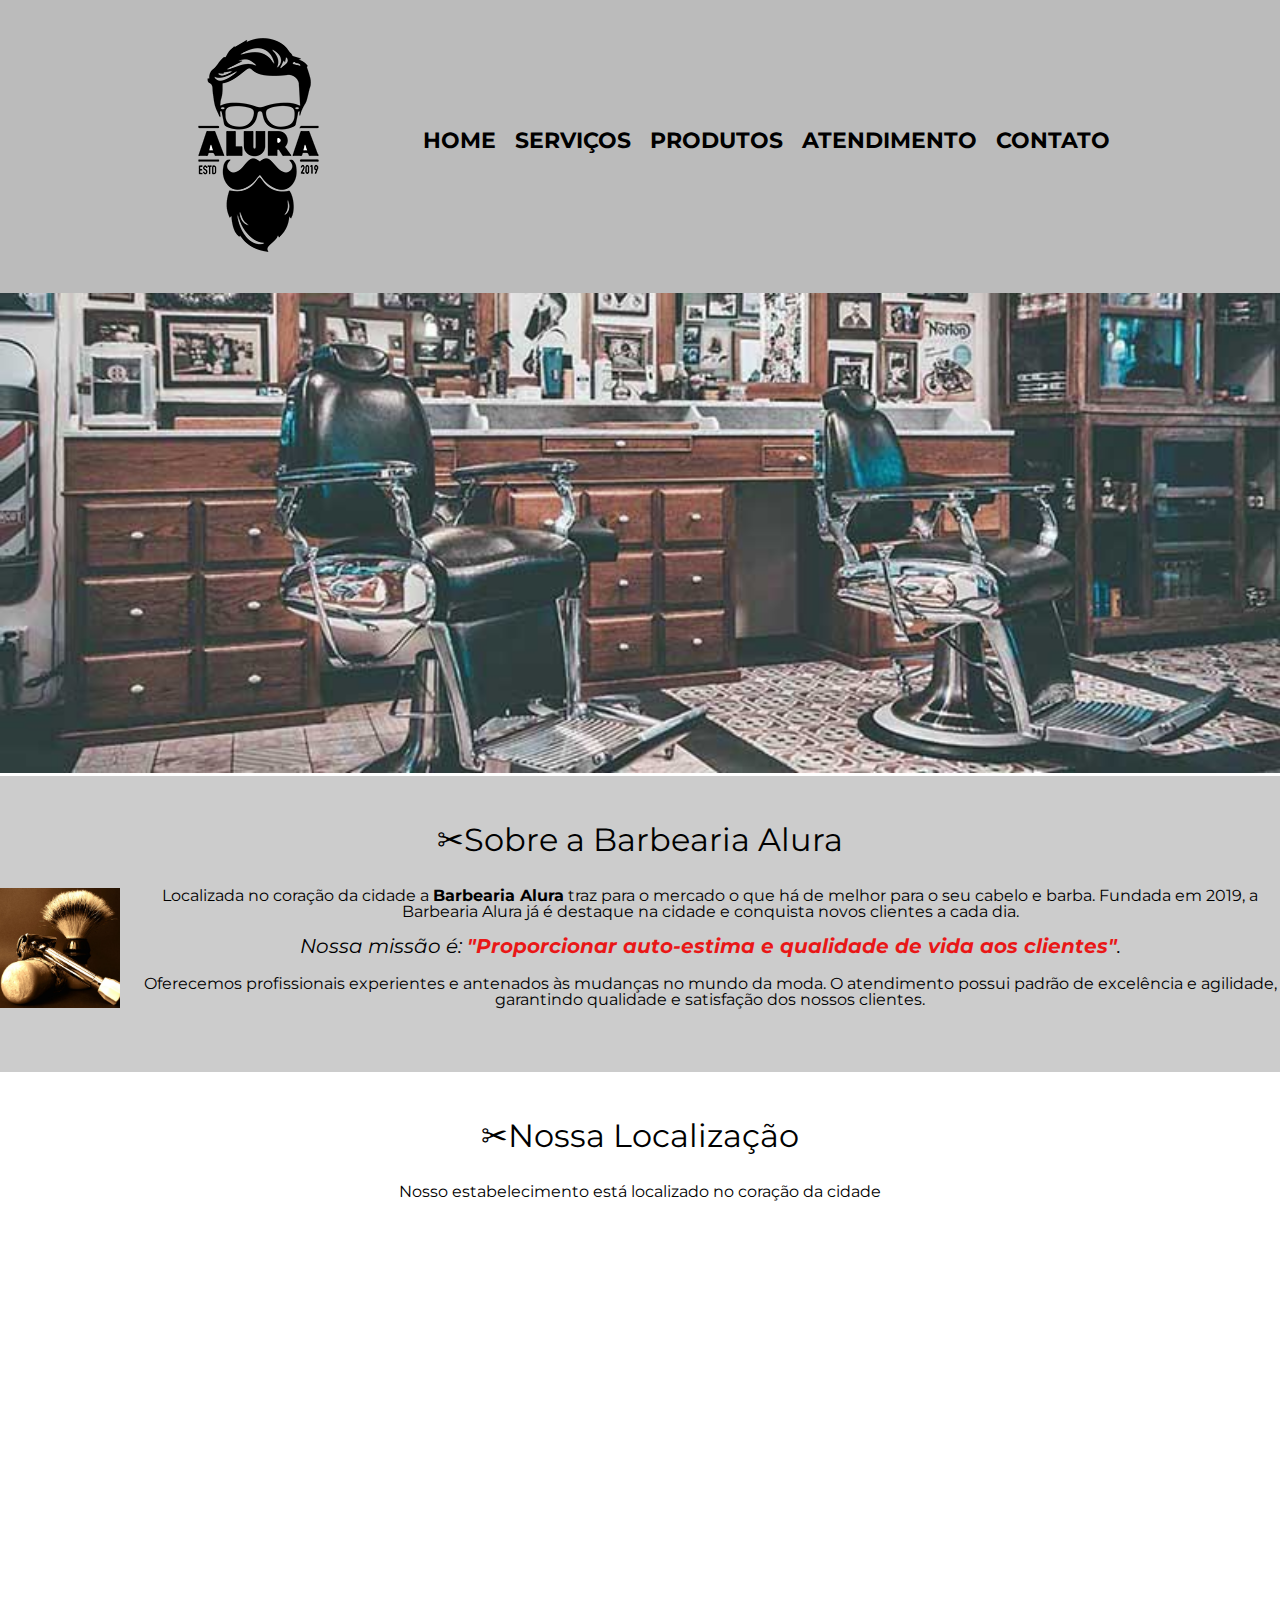
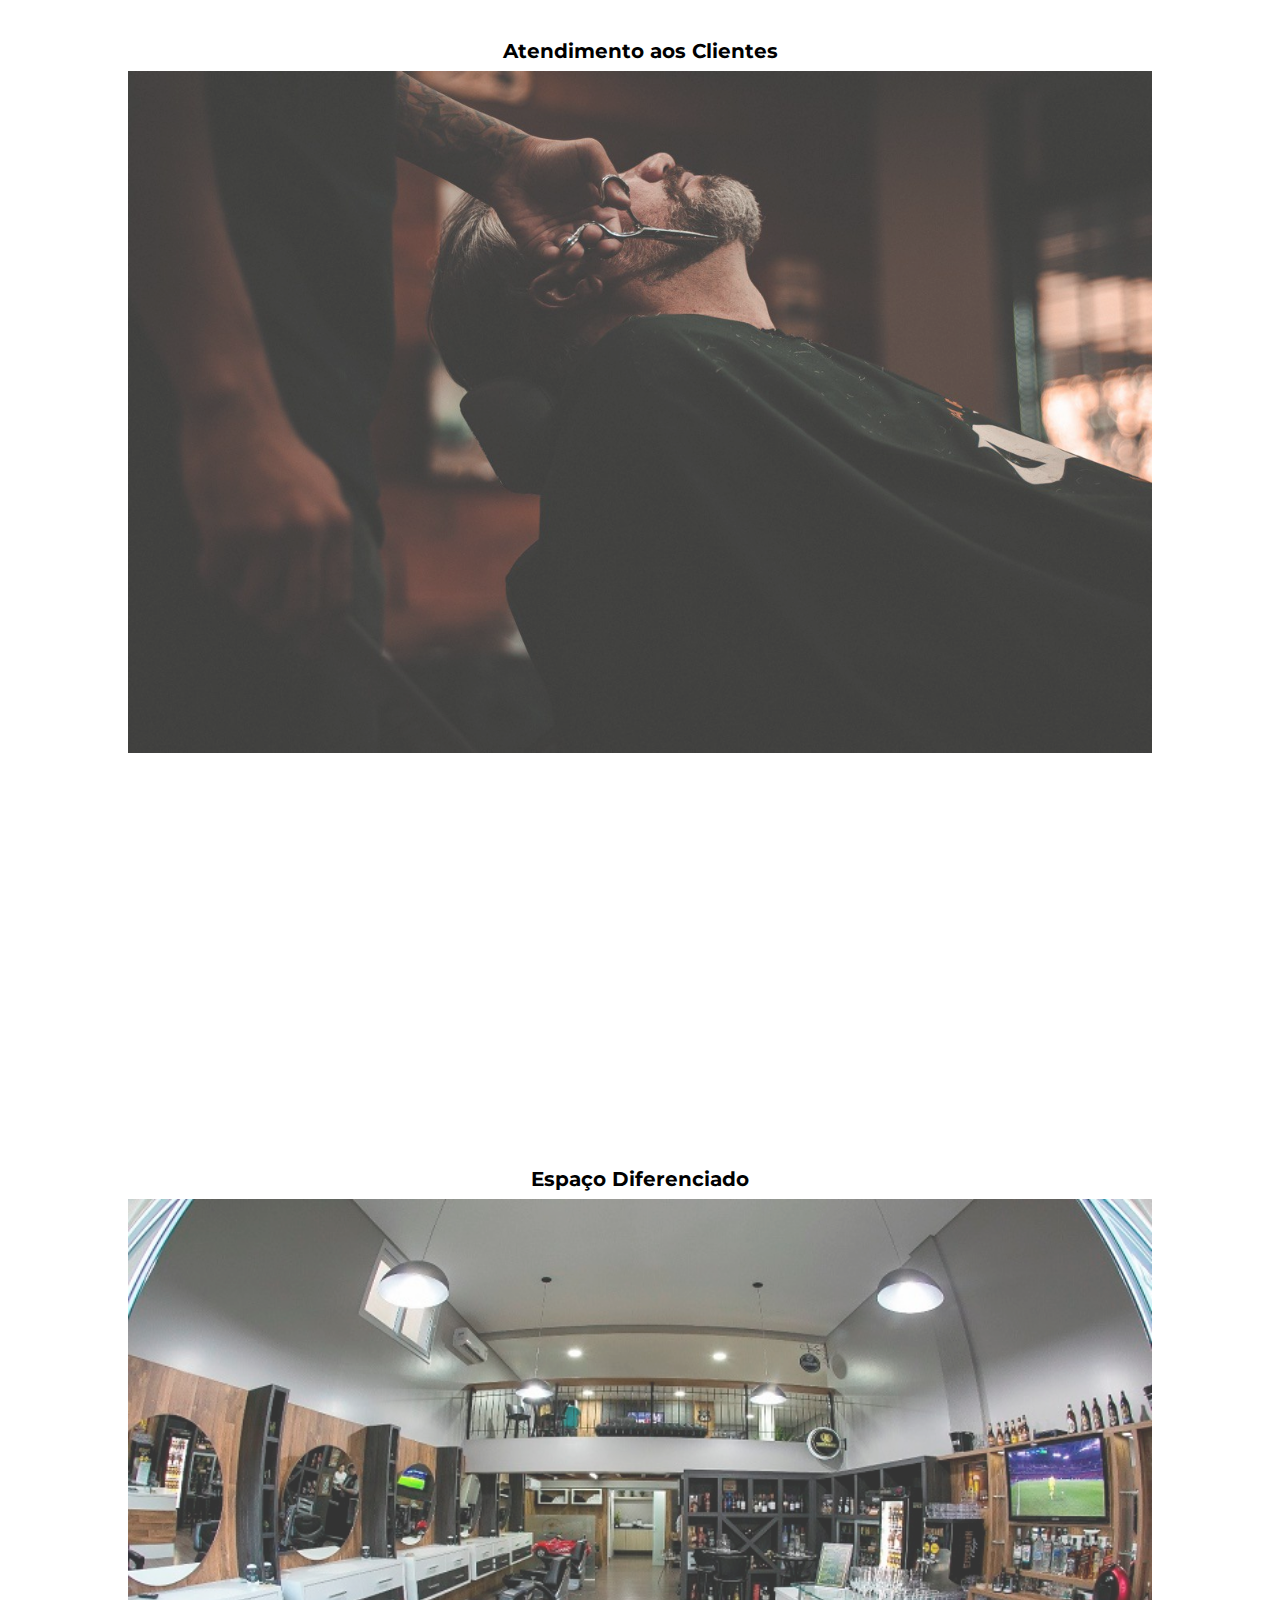
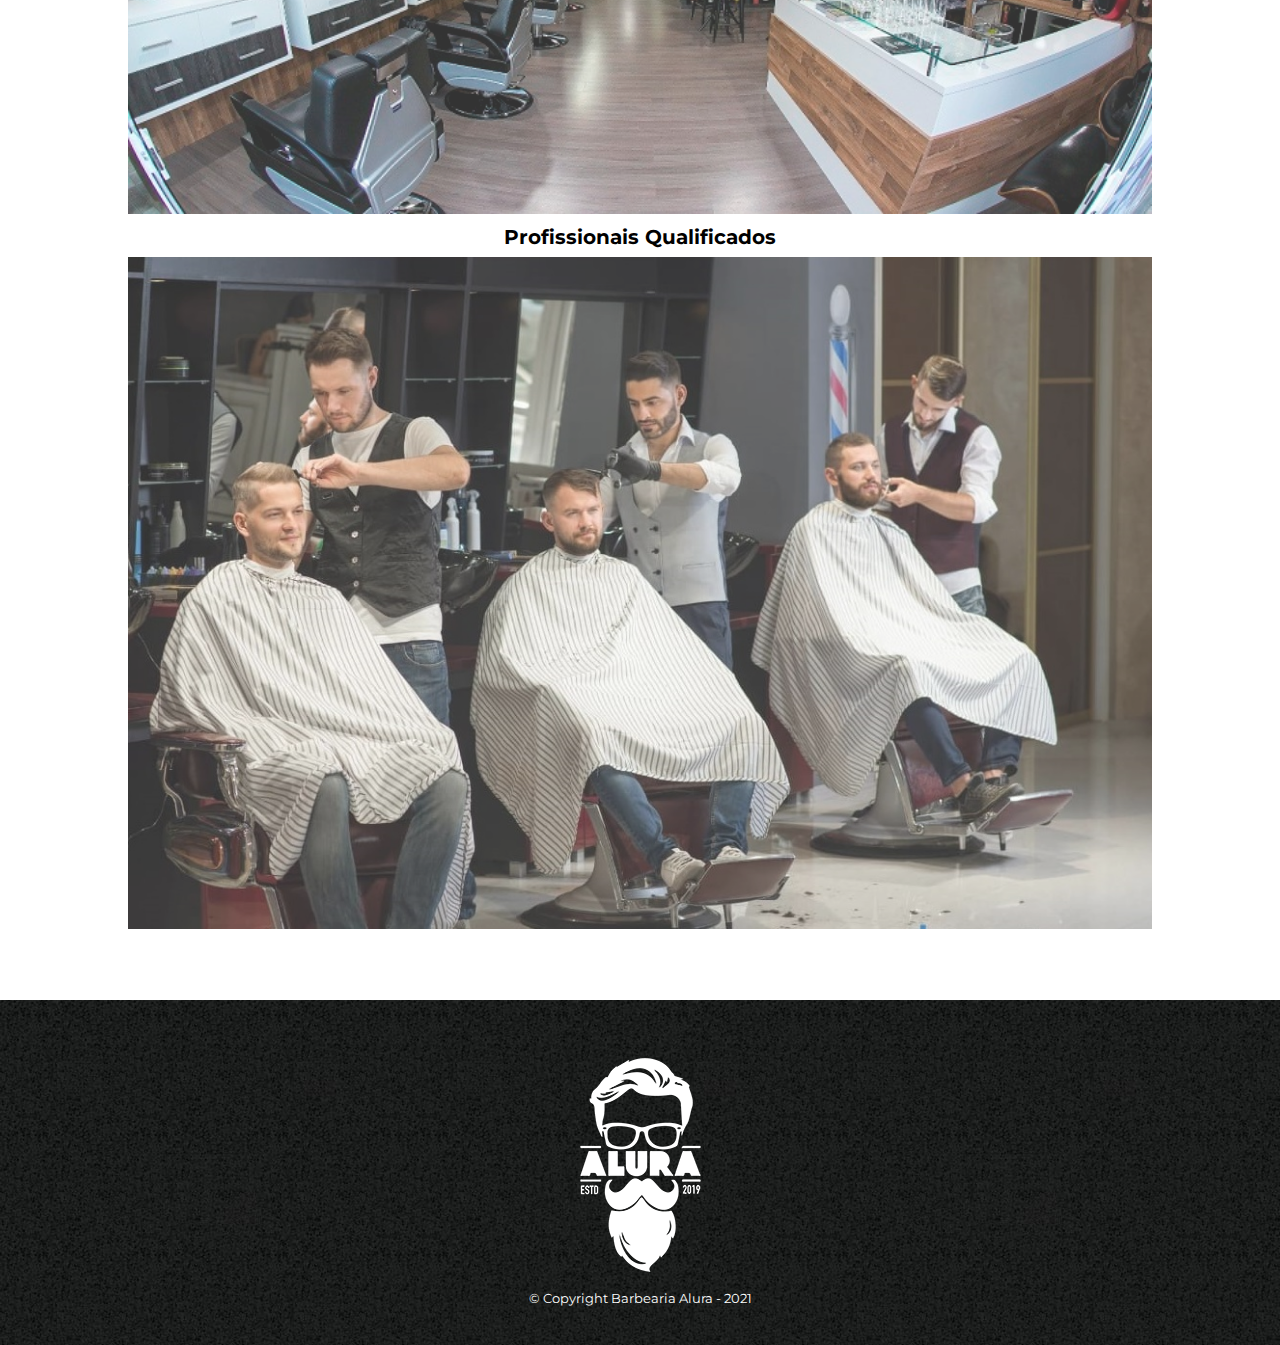
<file: index.html>
<!DOCTYPE html>
<html lang="pt-br">
    <head>
        <!--Na tag head devem estar as informações que serão passadas para o nevegador -->
        <meta charset="UTF-8">
        <meta name="viewport" content="width=device-width">
        <title>Barbearia Alura</title>
        <link rel="stylesheet" href="css/reset.css">
        <link rel="stylesheet" href="css/layout-fixo.css">
        <link rel="stylesheet" href="css/style-home.css">
        <link rel="stylesheet" href="css/style.css">
        <link rel="preconnect" href="https://fonts.googleapis.com">
        <link href="https://fonts.googleapis.com/css2?family=Montserrat:wght@100;200&display=swap" rel="stylesheet">
    </head>
    <body>
        <header>
            <div class="centralizaMenu">
                <h1><img src="img/logo.png" alt="Logo Barbearia Alura"></h1>
    
                <nav>
                    <ul>
                        <li><a href="index.html">Home</a></li>
                        <li><a href="servicos.html">Serviços</a></li>
                        <li><a href="produtos.html">Produtos</a></li>
                        <li><a href="atendimento.html">Atendimento</a></li>
                        <li><a href="contato.html">Contato</a></li>
                    </ul>
                </nav>
            </div>
        </header>

        <img class="banner" src="img/banner.jpg">

        <main>
            <section class="principal">
                <!--Na tag body devem estar as informações que devem ser exibidas na página-->
                <h2 class="titulo-principal">Sobre a Barbearia Alura</h2>
                
                <img class="utensilios" src="img/utensilios.jpg" alt="Utesílios utilizados na barbearia">

                <p id="localizacao">Localizada no coração da cidade a <strong>Barbearia Alura</strong> traz para o mercado o que há de melhor para o seu cabelo e barba. 
                    Fundada em 2019, a Barbearia Alura já é destaque na cidade e conquista novos clientes a cada dia.</p>
            
                <p id="missao"><em>Nossa missão é: <strong>"Proporcionar auto-estima e qualidade de vida aos clientes"</strong>.</em></p>
            
                <p>Oferecemos profissionais experientes e antenados às mudanças no mundo da moda. 
                    O atendimento possui padrão de excelência e agilidade, garantindo qualidade e satisfação dos nossos clientes.</p>
            </section>

            <section class="mapa">
                <h3 class="titulo-principal">Nossa Localização</h3>
                <p>Nosso estabelecimento está localizado no coração da cidade</p>

                <iframe src="https://www.google.com/maps/embed?pb=!1m16!1m12!1m3!1d58516.09800054179!2d-46.69215358665818!3d-23.559243000729484!2m3!1f0!2f0!3f0!3m2!1i1024!2i768!4f13.1!2m1!1salura%20s%C3%A3o%20paulo!5e0!3m2!1spt-BR!2sbr!4v1641489305253!5m2!1spt-BR!2sbr" 
                width="90%" height="300" style="border:0;" allowfullscreen="" loading="lazy"></iframe>
            </section>
            
            <section>
                <ul class="beneficios">
                    <li>
                        <h3 class="tituloBenef">Atendimento aos Clientes</h4>    
                        <img class="imagemBenef" src="img/beneficios.jpg">

                        <iframe class="video-benef" src="https://www.youtube.com/embed/hUAgjTl4MmA" title="YouTube video player" frameborder="0" allow="accelerometer; autoplay; clipboard-write; encrypted-media; gyroscope; picture-in-picture" allowfullscreen></iframe>
                    </li>        
                    <li>
                        <h3 class="tituloBenef">Espaço Diferenciado</h4>    
                        <img class="imagemBenef" src="img/espaco-diferenciado.jpg">  
                    </li>
                    <li>
                        <h3 class="tituloBenef">Profissionais Qualificados</h4>    
                        <img class="imagemBenef" src="img/profissionais-qualificados.jpg">  
                    </li>
                </ul>
            </section>
        </main>

        <footer class="rodape">
            <img src="img/logo-branco.png" alt="Logo Barbearia Alura">
            <p>&copy; Copyright Barbearia Alura - 2021</p>
        </footer>

    </body>
</html>
</file>
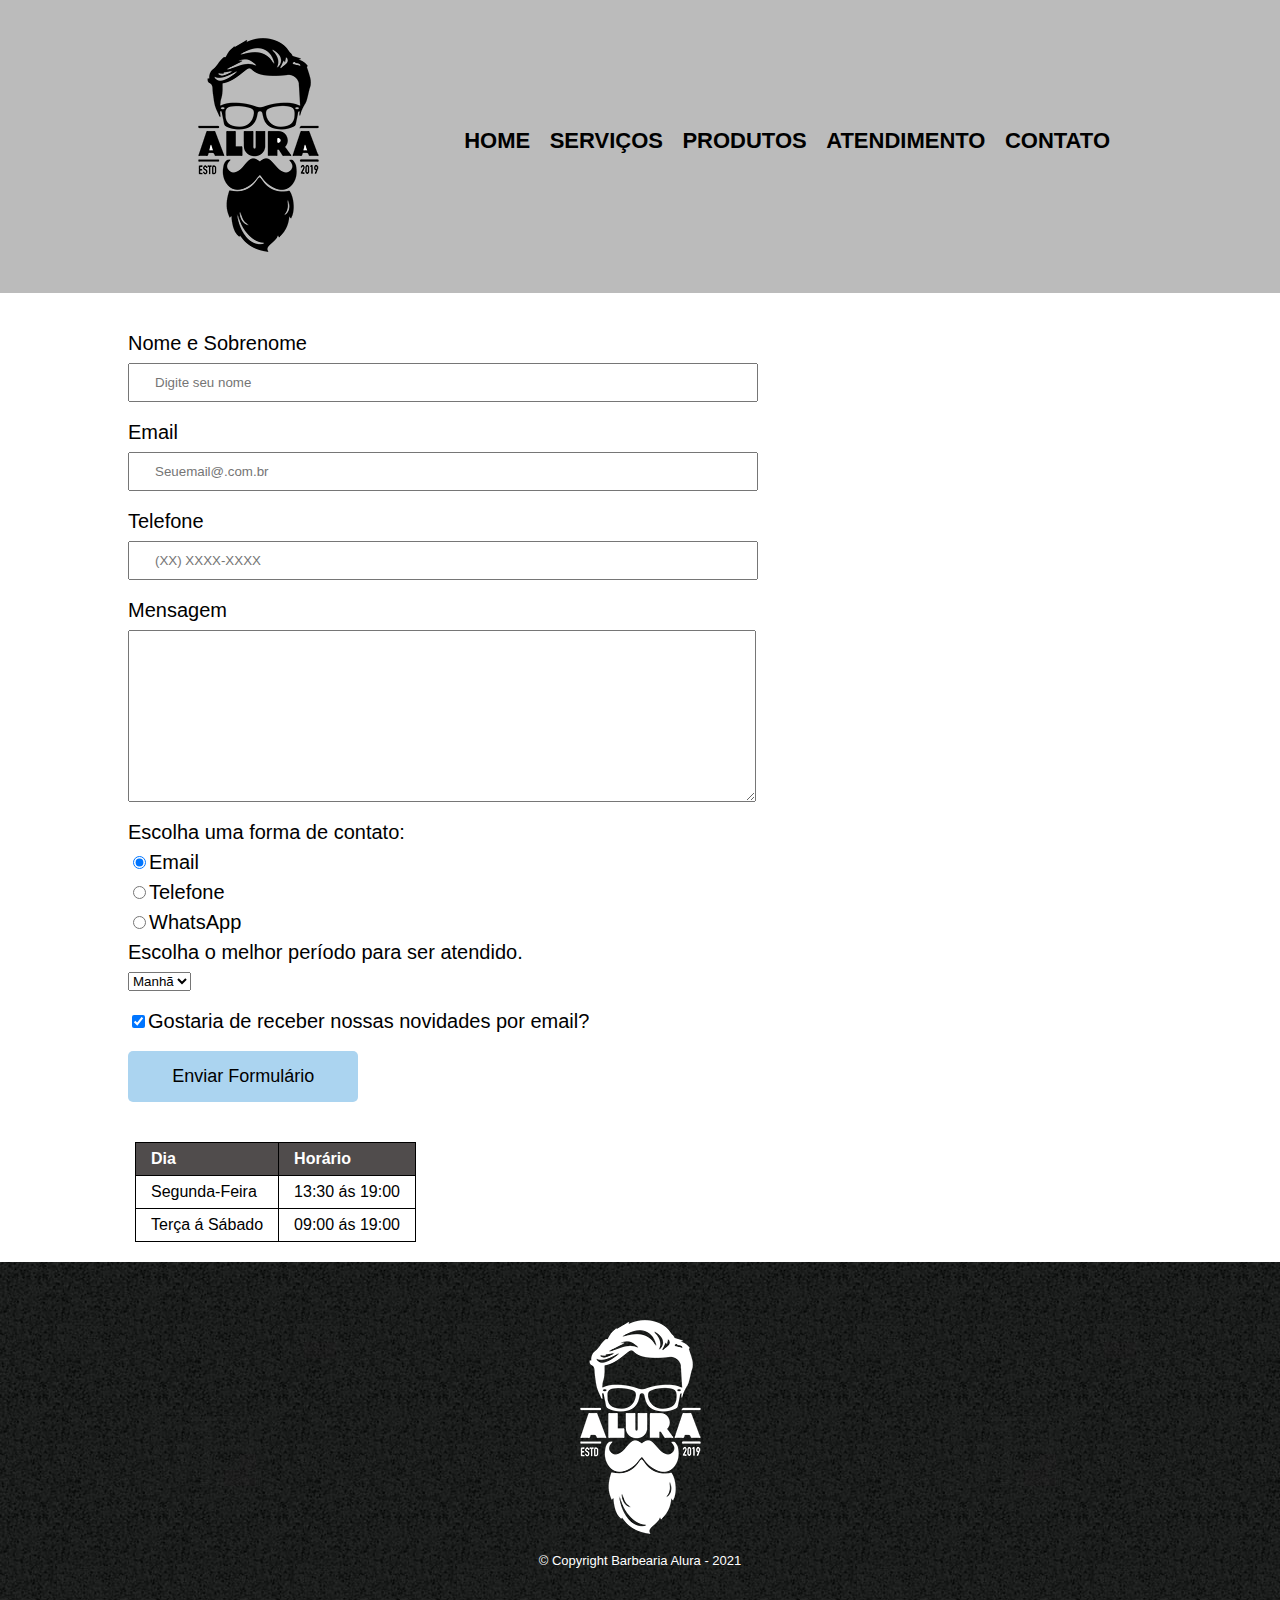
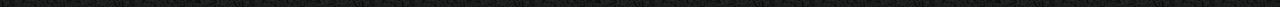
<file: contato.html>
<!DOCTYPE html>
<html lang="pt-br">
    <head>
        <!--Na tag head devem estar as informações que serão passadas para o nevegador -->
        <meta charset="UTF-8">
        <title>Contatos - Barbearia Alura</title>
        <link rel="stylesheet" href="css/reset.css">
        <link rel="stylesheet" href="css/layout-fixo.css">
        <link rel="stylesheet" href="css/style-home.css">
        <link rel="stylesheet" href="css/style.css">
        <link rel="stylesheet" href="css/contato.css">
    </head>
    <body>
        <header>
            <div class="centralizaMenu">
                <h1><img src="img/logo.png" alt="Logo Barbearia Alura"></h1>

                <nav>
                    <ul>
                        <li><a href="index.html">Home</a></li>
                        <li><a href="servicos.html">Serviços</a></li>
                        <li><a href="produtos.html">Produtos</a></li>
                        <li><a href="atendimento.html">Atendimento</a></li>
                        <li><a href="contato.html">Contato</a></li>
                    </ul>
                </nav>
            </div>
        </header>

        <main>
            <form>
                <label for="nomesobrenome">Nome e Sobrenome</label>
                <input type="text" id="nomesobrenome" class="input-padrao" required placeholder="Digite seu nome">

                <label for="email">Email</label>
                <input type="email" id="email" class="input-padrao" required placeholder="Seuemail@.com.br">

                <label for="telefone">Telefone</label>
                <input type="tel" id="telefone" class="input-padrao" required placeholder="(XX) XXXX-XXXX">

                <label for="mensagem">Mensagem</label>
                <textarea cols="70" rows="10" id="mensagem" class="input-padrao" required></textarea>

                <fieldset>
                    <legend>Escolha uma forma de contato:</legend>
                    <label for="radio-email"><input type="radio" name="contato" value="email" id="radio-email" checked>Email</label>
                    
                    <label for="radio-telefone"><input type="radio" name="contato" value="telefone" id="radio-telefone">Telefone</label>
                    
                    <label for="radio-whats"><input type="radio" name="contato" value="whats" id="radio-whats">WhatsApp</label>
                </fieldset>

                <fieldset>
                    <legend>Escolha o melhor período para ser atendido.</legend>
                    <select>
                        <option>Manhã</option>
                        <option>Tarde</option>
                        <option>Noite</option>
                    </select>
                </fieldset>

                <label class="chekbox"><input checked type="checkbox">Gostaria de receber nossas novidades por email?</label>

                <input type="submit" value="Enviar Formulário" class="enviar">
            </form>

            <table>
                <thead>
                    <tr>
                        <td>Dia</td>
                        <td>Horário</td>
                    </tr>
                </thead>   
                <tbody> 
                    <tr>
                        <td>Segunda-Feira</td>
                        <td>13:30 ás 19:00</td>
                    </tr>
                    <tr>
                        <td>Terça á Sábado</td>
                        <td>09:00 ás 19:00</td>
                    </tr>
                </tbody>
            </table>
        </main>

        <footer class="rodape">
            <img src="img/logo-branco.png" alt="Logo Barbearia Alura">
            <p>&copy; Copyright Barbearia Alura - 2021</p>
        </footer>

    </body>
</html>
</file>
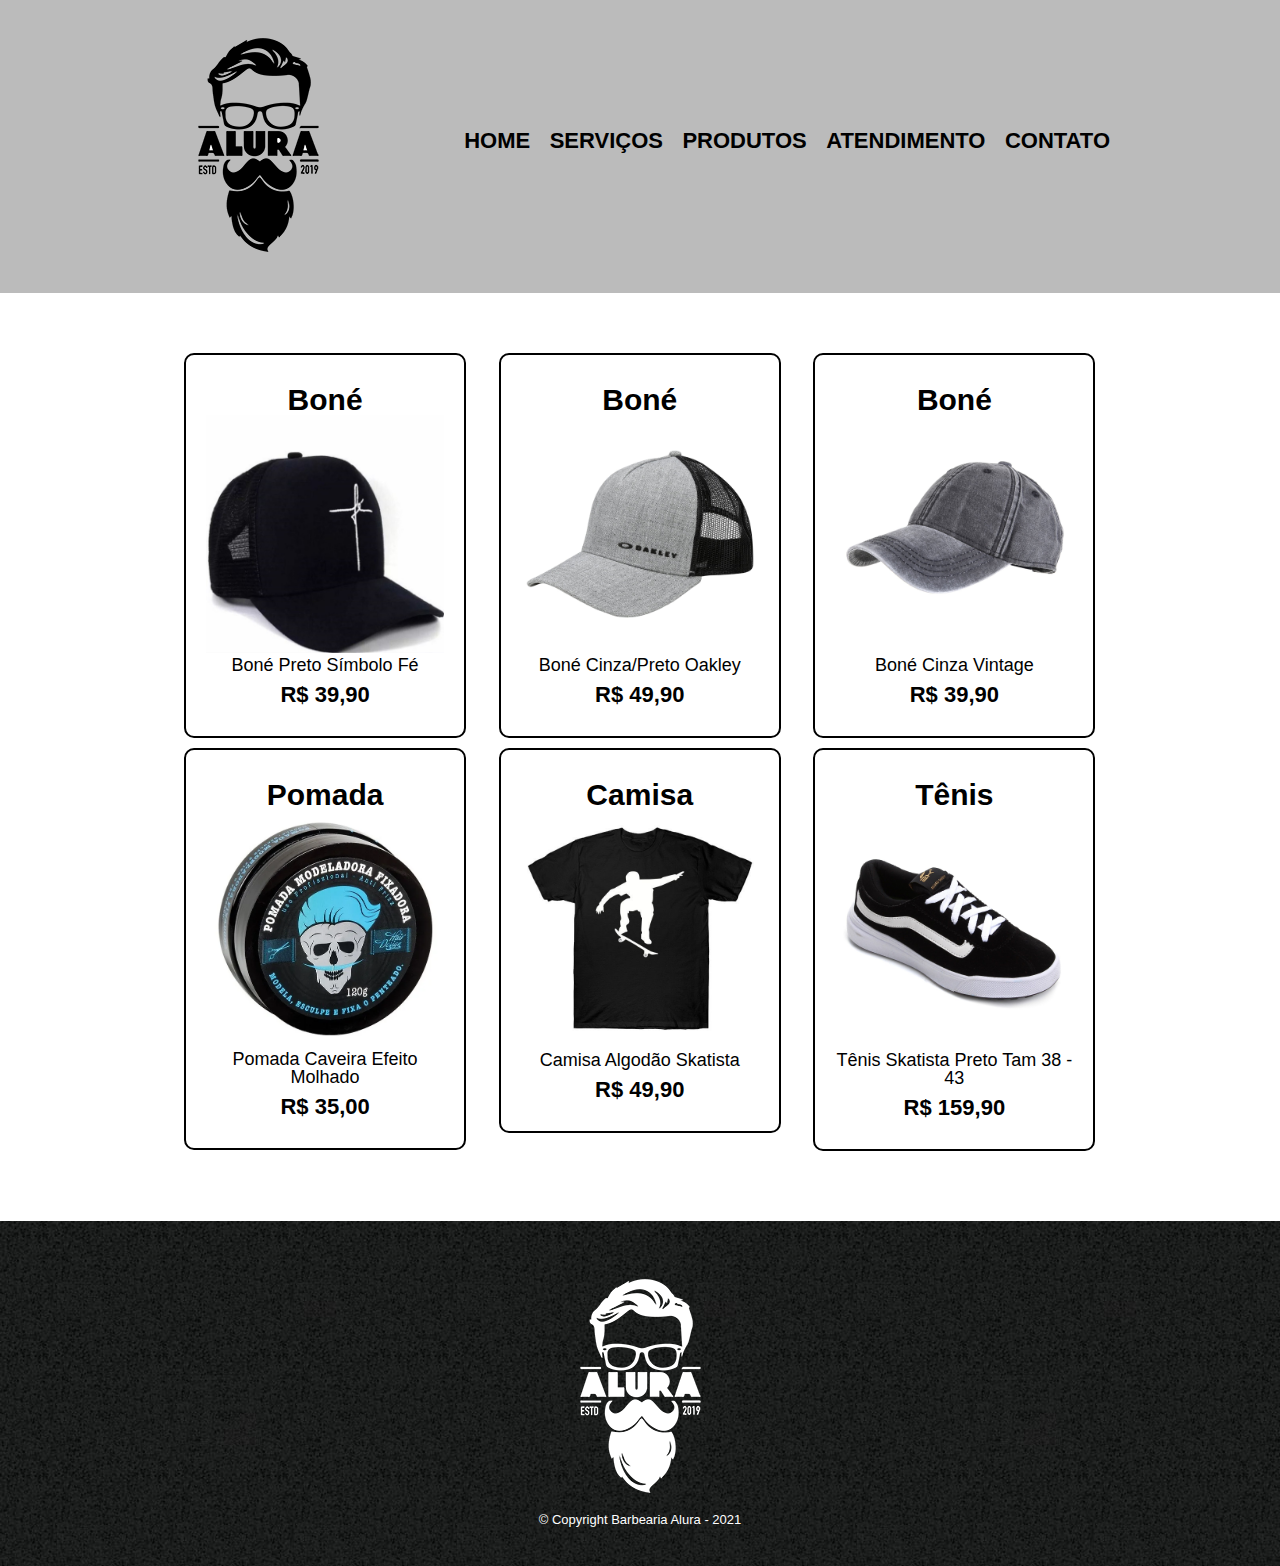
<file: produtos.html>
<!DOCTYPE html>
<html lang="pt-br">
    <head>
        <!--Na tag head devem estar as informações que serão passadas para o nevegador -->
        <meta charset="UTF-8">
        <title>Produtos - Barbearia Alura</title>
        <link rel="stylesheet" href="css/reset.css">
        <link rel="stylesheet" href="css/layout-fixo.css">
        <link rel="stylesheet" href="css/style-home.css">
        <link rel="stylesheet" href="css/style.css">
        <link rel="stylesheet" href="css/produtos.css">
    </head>
    <body>
        <header>
            <div class="centralizaMenu">
                <h1><img src="img/logo.png" alt="Logo Barbearia Alura"></h1>

                <nav>
                    <ul>
                        <li><a href="index.html">Home</a></li>
                        <li><a href="servicos.html">Serviços</a></li>
                        <li><a href="produtos.html">Produtos</a></li>
                        <li><a href="atendimento.html">Atendimento</a></li>
                        <li><a href="contato.html">Contato</a></li>
                    </ul>
                </nav>
            </div>
        </header>

        <main>
            <ul class="produtos">
                <li>
                    <h2>Boné</h2>
                    <img class="imagemProdutos" src="img/bone-1.jpg">
                    <p class="descricaoProdutos">Boné Preto Símbolo Fé</p>
                    <p class="precoProdutos">R$ 39,90</p>
                </li>
                <li>
                    <h2>Boné</h2>
                    <img class="imagemProdutos" src="img/bone-3.jpg">
                    <p class="descricaoProdutos">Boné Cinza/Preto Oakley</p>
                    <p class="precoProdutos">R$ 49,90</p>
                </li>
                <li>
                    <h2>Boné</h2>
                    <img class="imagemProdutos" src="img/bone-5.jpg">
                    <p class="descricaoProdutos">Boné Cinza Vintage</p>
                    <p class="precoProdutos">R$ 39,90</p>
                </li>
                <li>
                    <h2>Pomada</h2>
                    <img class="imagemProdutos" src="img/pomada-cavera.jpg">
                    <p class="descricaoProdutos">Pomada Caveira Efeito Molhado</p>
                    <p class="precoProdutos">R$ 35,00</p>
                </li>
                <li>
                    <h2>Camisa</h2>
                    <img class="imagemProdutos" src="img/camisa-skate.jpg">
                    <p class="descricaoProdutos">Camisa Algodão Skatista</p>
                    <p class="precoProdutos">R$ 49,90</p>
                </li>
                <li>
                    <h2>Tênis</h2>
                    <img class="imagemProdutos" src="img/tenis-skate.jpg">
                    <p class="descricaoProdutos">Tênis Skatista Preto Tam 38 - 43</p>
                    <p class="precoProdutos">R$ 159,90</p>
                </li>
            </ul>
        </main>

        <footer class="rodape">
            <img src="img/logo-branco.png" alt="Logo Barbearia Alura">
            <p>&copy; Copyright Barbearia Alura - 2021</p>
        </footer>

    </body>
</html>
</file>
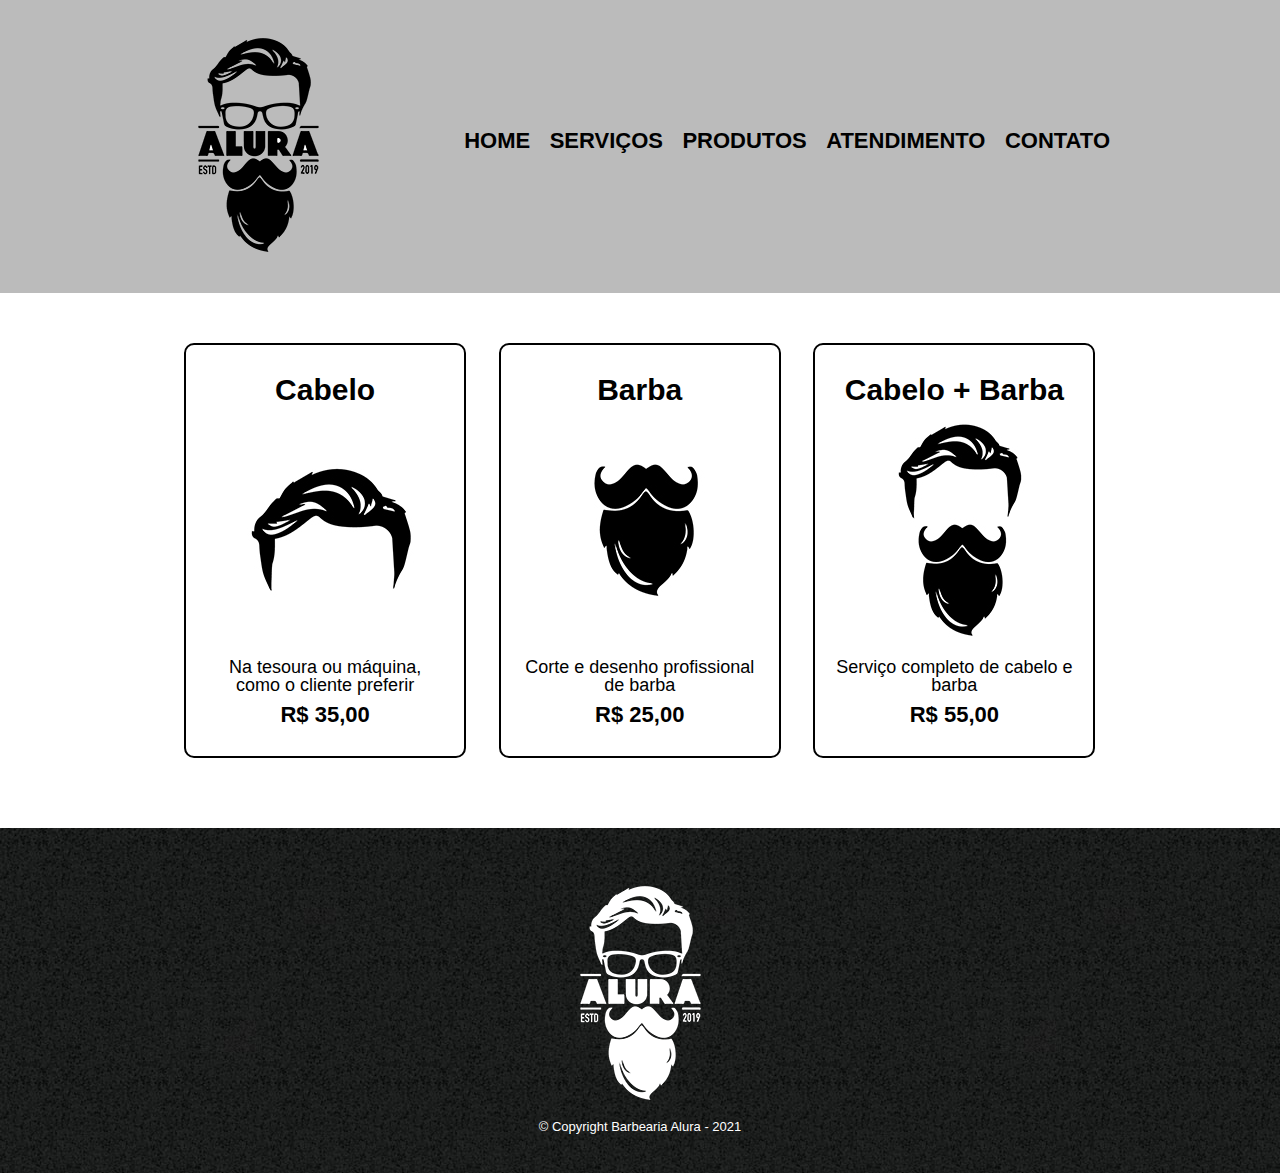
<file: servicos.html>
<!DOCTYPE html>
<html lang="pt-br">
    <head>
        <!--Na tag head devem estar as informações que serão passadas para o nevegador -->
        <meta charset="UTF-8">
        <title>Serviços - Barbearia Alura</title>
        <link rel="stylesheet" href="css/reset.css">
        <link rel="stylesheet" href="css/layout-fixo.css">
        <link rel="stylesheet" href="css/style.css">
    </head>
    <body>
        <header>
            <div class="centralizaMenu">
                <h1><img src="img/logo.png" alt="Logo Barbearia Alura"></h1>

                <nav>
                    <ul>
                        <li><a href="index.html">Home</a></li>
                        <li><a href="servicos.html">Serviços</a></li>
                        <li><a href="produtos.html">Produtos</a></li>
                        <li><a href="atendimento.html">Atendimento</a></li>
                        <li><a href="contato.html">Contato</a></li>
                    </ul>
                </nav>
            </div>
        </header>

        <main>
            <ul class="servicos">
                <li>
                    <h2>Cabelo</h2>
                    <img src="img/cabelo.jpg">
                    <p class="descricaoServicos">Na tesoura ou máquina, como o cliente preferir</p>
                    <p class="precoServicos">R$ 35,00</p>
                </li>
                <li>
                    <h2>Barba</h2>
                    <img src="img/barba.jpg">
                    <p class="descricaoServicos">Corte e desenho profissional de barba</p>
                    <p class="precoServicos">R$ 25,00</p>
                </li>
                <li>
                    <h2>Cabelo + Barba</h2>
                    <img src="img/cabelo-barba.jpg">
                    <p class="descricaoServicos">Serviço completo de cabelo e barba</p>
                    <p class="precoServicos">R$ 55,00</p>
                </li>
            </ul>
        </main>

        <footer class="rodape">
            <img src="img/logo-branco.png" alt="Logo Barbearia Alura">
            <p>&copy; Copyright Barbearia Alura - 2021</p>
        </footer>

    </body>
</html>
</file>
<file: css/layout-fixo.css>
footer {
    text-align: center;
    background-image: url("../img/bg.jpg");
    padding: 40px 0;
}

.rodape {
    color: white;
    font-size: 13px;
    margin-top: 20px;
}
</file>
<file: css/style-home.css>
#banner {
    width: 100%;
}

.principal {
    background: #CCCCCC;
    padding: 30px;
}

.tituloPrincipal {
    padding-left: 20px;
}

.tituloCentralizado {
    text-align: center;
    font-size: 20px;
    font-weight: bold;
    margin: 10px 0 0;
}

#missao {
    font-size: 20px;
}

#localizacao {
    text-align: center;
    margin-top: 20px;
}

p {
    text-align: center;
}

em strong {
    color: rgb(233, 23, 23);
}

.tituloBenef {
    text-align: center;
    font-size: 20px;
    font-weight: bold;
    margin: 10px 0;
}

.imagemBenef {
    width: 100%;
    height: 540px
}
</file>
<file: css/style.css>
body {
    font-family: 'Montserrat', sans-serif;
}

header {
    background: #BBBBBB;
    padding: 20px 0;
    
}

.centralizaMenu {
    position: relative;
    width: 940px;
    margin: 0 auto;
}

nav {
    position: absolute;
    top: 110px;
    right: 0;
}

nav li {
    display: inline;
    margin: 0 0 0 15px;
}

nav a {
    text-transform: uppercase;
    color: #000000;
    font-weight: bold;
    font-size: 22px;
    text-decoration: none;
}

nav a:hover {
    color: rgb(97, 100, 100);
}

.servicos {
    width: 940px;
    margin: 0 auto;
    padding: 50px 0;
}

.servicos li {
    display: inline-block;
    text-align: center;
    width: 30%;
    vertical-align: top;
    margin: 0 1.5%;
    padding: 30px 20px;
    box-sizing: border-box;
    border: 2px solid #000000;
    border-radius: 10px;
}

.servicos li:hover {
    border-color: cadetblue;
}

.servicos li:hover h2 {
    font-size: 33px;
}

.servicos li:active h2 {
    font-size: 35px;
}

.servicos h2 {
    font-size: 30px;
    font-weight: bold;
}

.descricaoServicos {
    font-size: 18px;
}

.precoServicos {
    font-size: 22px;
    font-weight: bold;
    margin-top: 10px;
}

/* css da página inicial*/
.banner {
    width: 100%;
}

.titulo-principal {
    text-align: center;
    font-size: 2em;
    margin: 0 0 1em;
    clear: left;
}

.titulo-principal:before {
    content: "✂";
}

.principal {
    padding: 3em 0;
}

.principal p {
    margin: 0 0 1em;
}

.principal strong {
    font-weight: bold;
}

.principal em {
    font-style: italic;
}

.utensilios {
    width: 120px;
    float: left;
    margin: 0 20px 20px 0;
}


.imagemBenef {
    width: 80%;
    height: auto;
    opacity: 0.8;
}

.video-benef {
    width: 80%;
    height: 400px;
    opacity: 0.8;
}

.imagemBenef:hover {
    opacity: 1;
    transition: 500ms;
}

.mapa {
    padding: 3em 0;
    text-align: center;
}

.mapa p {
    margin: 0 0 2em;
}

.beneficios {
    display: inline-block;
    padding: 3em 0;
    text-align: center;
}

@media screen and (max-width: 480px) {
    .centralizaMenu {
        width: auto;
        text-align: center;
    }

    .servicos, .principal, .mapa, .tituloBenef {
        width: auto;
    }

    .video-benef {
        width: auto;
        height: auto;
    }

    h1 {
        text-align: center;
    }

    nav {
        position: static;
    }
}
</file>
<file: css/contato.css>
form {
    margin: 40px 0;
    padding-left: 10%;
}

form label, form legend {
    display: block;
    font-size: 20px;
    margin: 0 0 10px;
}

.input-padrao {
    display: block;
    margin: 0 0 20px;
    padding: 10px 25px;
    width: 50%;
}

.chekbox {
    margin: 20px 0;
}

.enviar {
    width: 20%;
    padding: 15px 0;
    background: rgb(171, 212, 240);
    color: black;
    font-size: 18px;
    border: none;
    border-radius: 5px;
    transition: 500ms all;
    cursor: pointer;
}

.enviar:hover {
    background: rgb(80, 168, 240);
    /*transform: scale(1.1);*/
}

table {
    margin-left: 135px;
}

thead {
    background: #504c4c;
    color: white;
    font-weight: bold;
}

td, th {
    border: 1px solid #000000;
    padding: 8px 15px;
}
</file>
<file: css/produtos.css>
.produtos {
    width: 940px;
    margin: 0 auto;
    padding: 50px 0;
}

.produtos li {
    display: inline-block;
    text-align: center;
    width: 30%;
    vertical-align: top;
    margin: 0 1.5%;
    padding: 30px 20px;
    box-sizing: border-box;
    border: 2px solid #000000;
    border-radius: 10px;
    margin-top: 10px;
}

.produtos li:hover {
    border-color: cadetblue;
}

.produtos li:hover h2 {
    font-size: 33px;
}

.produtos li:active h2 {
    font-size: 35px;
}

.imagemProdutos {
    width: 100%;
}

.produtos h2 {
    font-size: 30px;
    font-weight: bold;
}

.descricaoProdutos {
    font-size: 18px;
}

.precoProdutos {
    font-size: 22px;
    font-weight: bold;
    margin-top: 10px;
}
</file>
